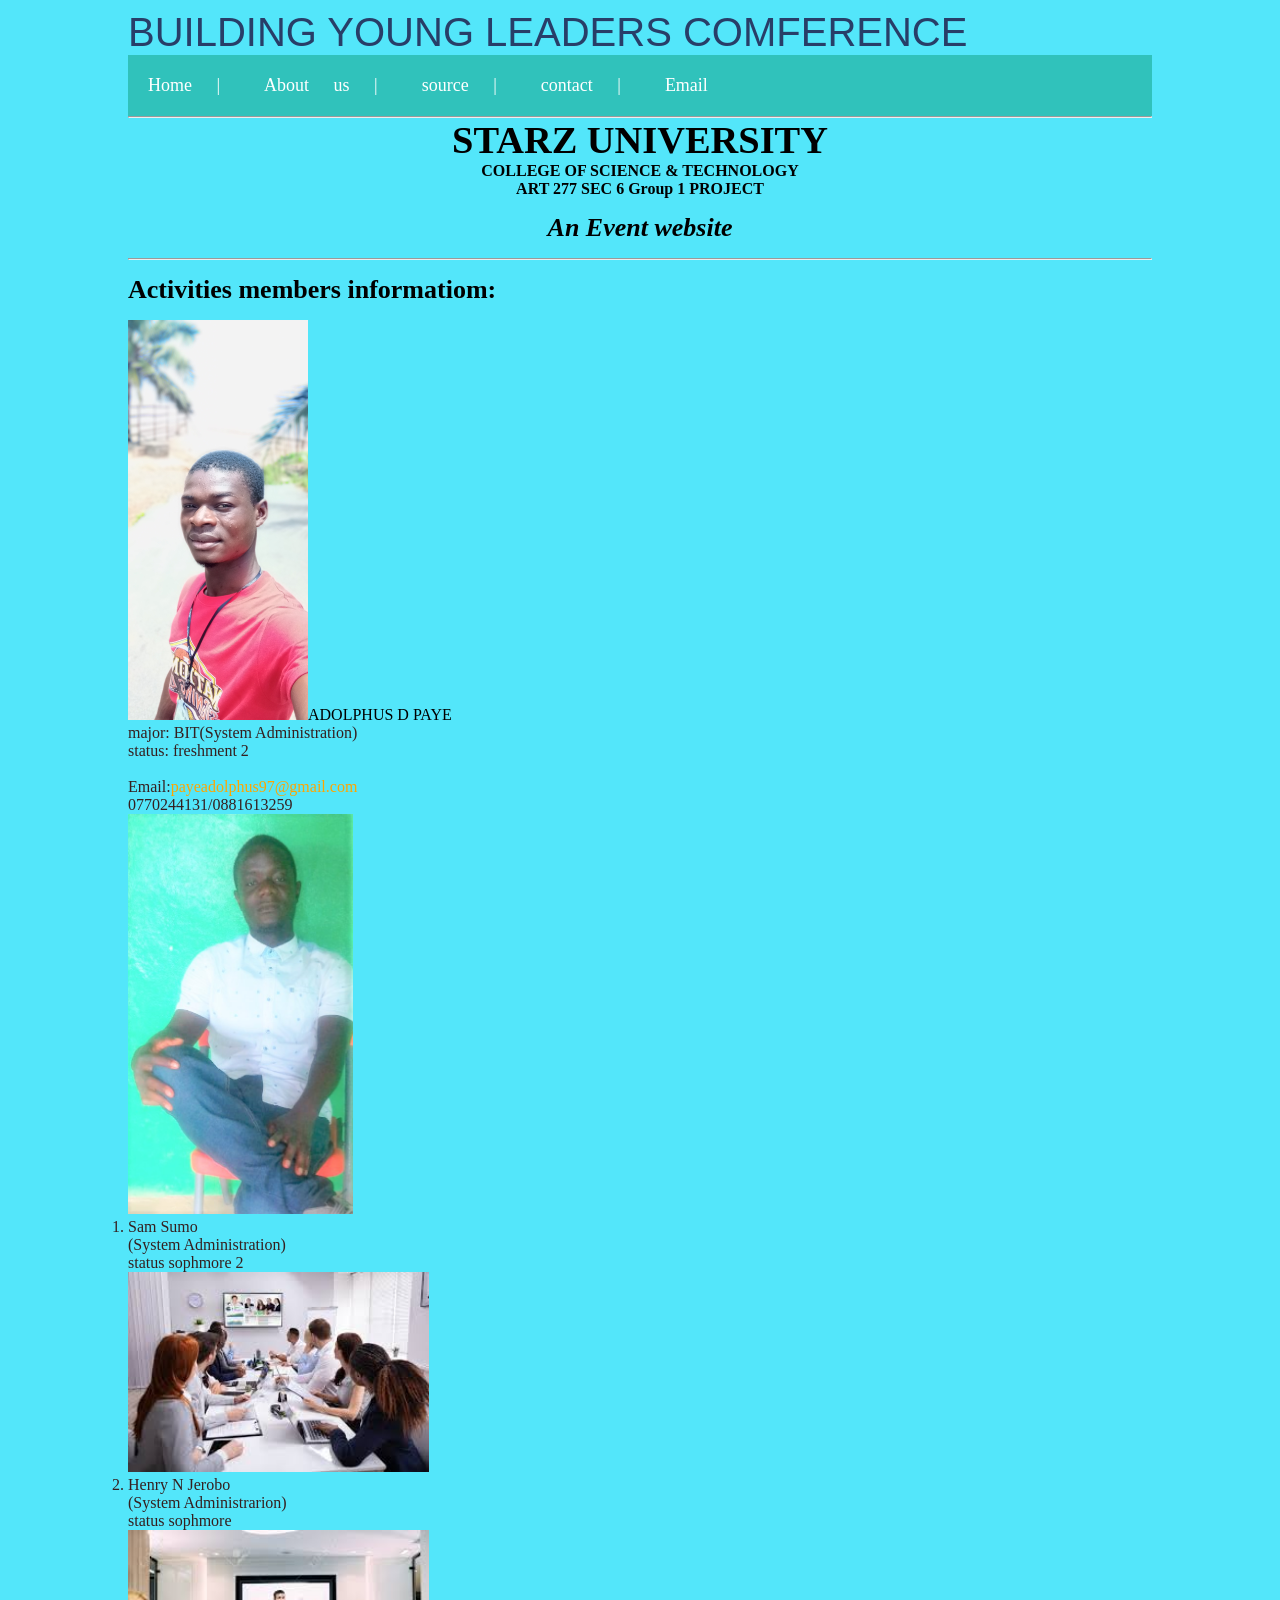
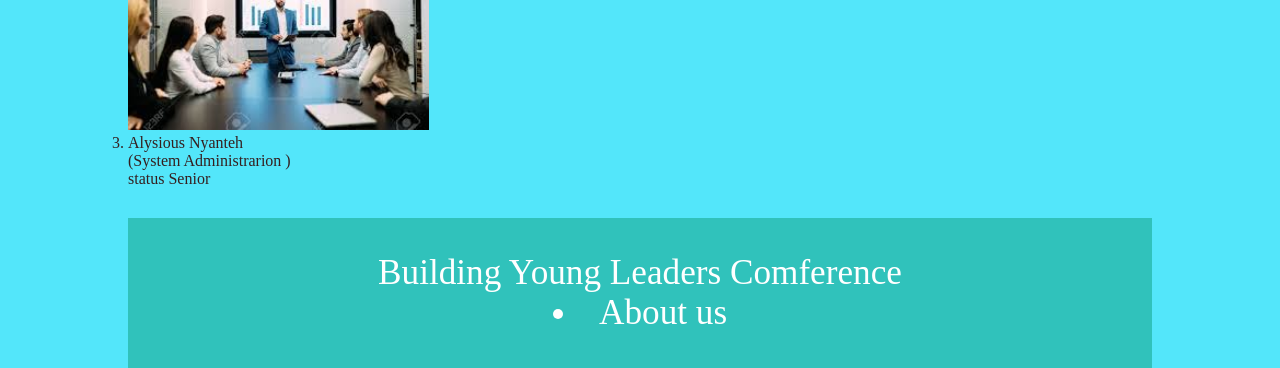
<file: index.html>
<!DOCTYPE html>
<html lang="en">
<head>
    <meta charset="UTF-8">
    <meta http-equiv="X-UA-Compatible" content="IE=edge">
    <meta name="viewport" content="width=device-width, initial-scale=1.0">
    <title>Group 1 preject</title>
</head>
<style>
    body {
        background-color: rgb(83, 230, 250);
    }
</style>

    <link rel="stylesheet" href="style.css" />
    <div class="main">
    <div class="header">
        <h1>Building Young Leaders Comference</h1>
        <ul class="nav">
       <li><a href="index.html">Home |</a></li>
       <li><a href="about.html">About us |</a></li>
       <li><a href="Source.html">source |</a></li>
       <li><a href="Contact.html">contact |</a></li>
       <li><a href="milto:payeadolphus97@gmail.com">Email</a></li>
        
        </ul>
        
    </div>
    <div class="content">
        
           
            <hr> 
            
               <center><big><h1> STARZ UNIVERSITY</h1></big>
                <strong><p>COLLEGE OF SCIENCE & TECHNOLOGY </p>
                 <p>ART 277 SEC 6 Group 1 PROJECT</p></strong>
                  <big><i><h2></font> An Event website</h2></i></big></center>

    <hr>
                
              <h2> Activities members informatiom:</h2> 
        <p2>
                 <ol>
                <img src="AD.jpg" weight="300" height="400">ADOLPHUS D PAYE</li><span style="color:rgb(53, 31, 31);"></li><p>major: BIT(System Administration)<br>status: freshment 2<br><ID#6844></ID> <br />
                    Email:<span style="color: orange;">payeadolphus97@gmail.com</span><br><mobile:_>0770244131/0881613259</mobile:></p>
                <img src="SAM.jpg" weight="200" height="400"><li>Sam Sumo</li><p><major:BIT>(System Administration)<br>status sophmore 2<br><ID id="5722"></ID></major:BIT></p> 
                <img src="images (64).jpeg" weight="200" height="200"><li>Henry N Jerobo</li><p><major:BIT>(System Administrarion)<br>status sophmore<br><ID id="9748"></ID></BIT></p>
                <img src="images (58).jpeg" weight="200" height="200"><li>Alysious Nyanteh</li><p><major:BIT>(System Administrarion )<br>status Senior  <br><ID id="6351"></ID></major:BIT></p>
                
        
                
        
            </ol>
        
        </p2>
        </div>
        
    <div class="footer">
                              Building Young Leaders Comference
                              <li><a href="about.html">About us</a></li>
    </div>
    </div>
</body>
</html
</file>
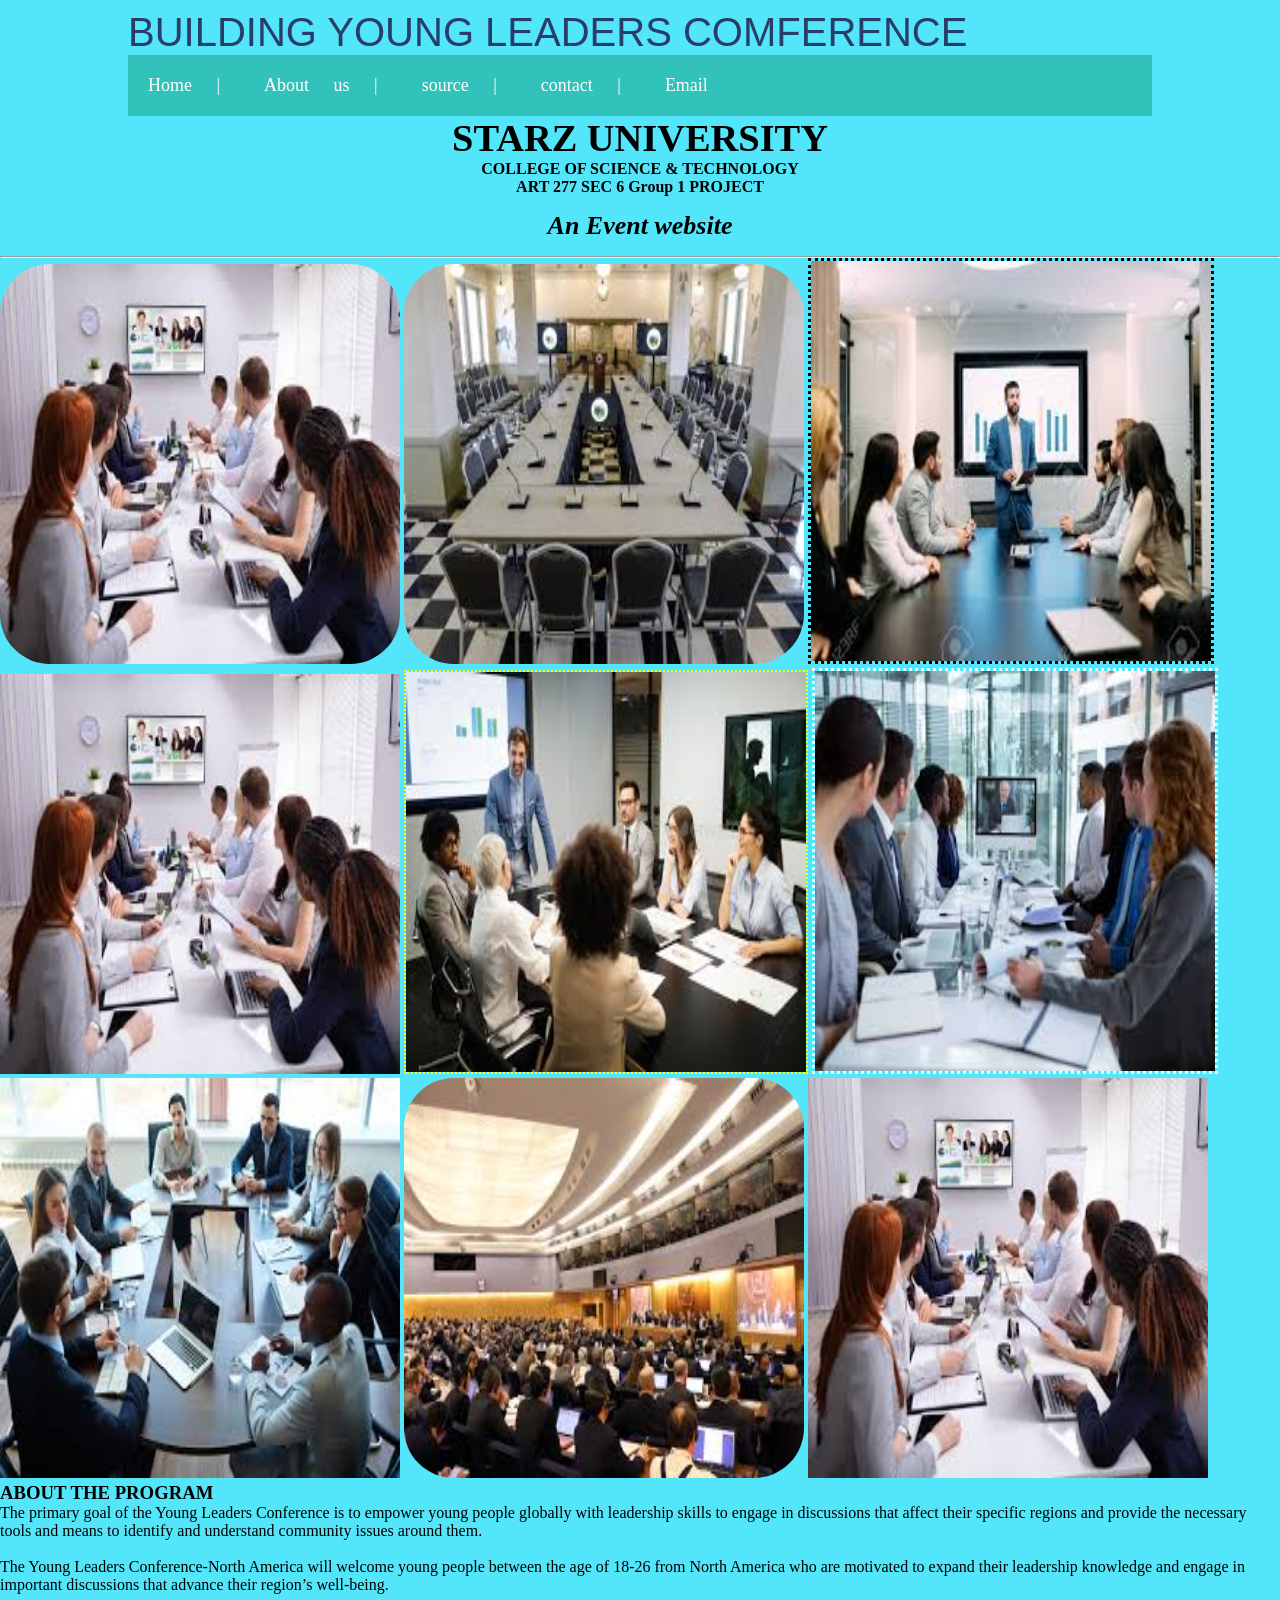
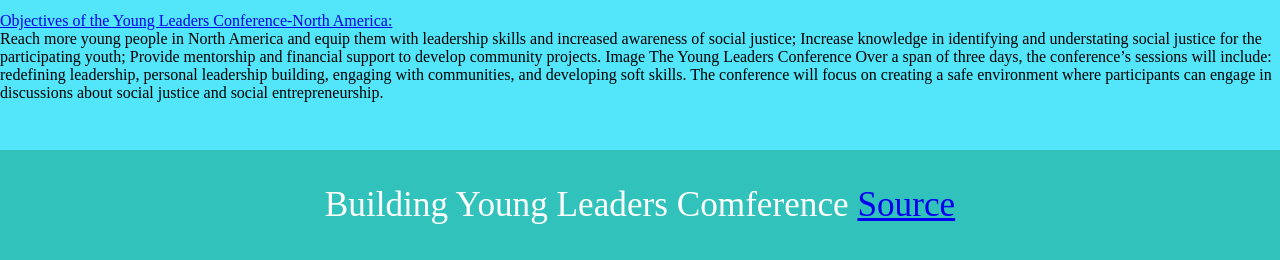
<file: about.html>
<!DOCTYPE html>
<html lang="en">
<head>
    <meta charset="UTF-8">
    <meta http-equiv="X-UA-Compatible" content="IE=edge">
    <meta name="viewport" content="width=device-width, initial-scale=1.0">
    <link rel="stylesheet" href="style.css" />
    <title>Group 1 Project</title>
</head>

<style>
    body {
        background-color: rgb(83, 230, 250);
    }
</style>
<div class="main">
    <div class="header">
        <h1>Building Young Leaders Comference</h1>
        <ul class="nav">
       <li><a href="index.html">Home |</a></li>
       <li><a href="about.html">About us |</a></li>
       <li><a href="Source.html">source |</a></li>
       <li><a href="Contact.html">contact |</a></li>
       <li><a href="milto:payeadolphus97@gmail.com">Email</a></li>
        
        </ul>
        
    
    </div>
</div>


    <div class="content">
        
              <center><big><h1> STARZ UNIVERSITY</h1></big>
                <strong><p>COLLEGE OF SCIENCE & TECHNOLOGY </p>
                 <p>ART 277 SEC 6 Group 1 PROJECT</p></strong>
                  <big><i><h2></font> An Event website</h2></i></big></center>
                  <hr>
    
                
    <img src="images (64).jpeg" alt="" width="400" height="400" 
style="
width: 400px;
height:400px;
border-radius:50px;
"
/>
<img src="images (57).jpeg" alt="images logo"
style="
width: 400px;
height: 400px;
border-radius: 50px;
"

/>

<img src="images (58).jpeg" alt="images logo"
style="
width: 400px;
height: 400px;
border: 3px dotted "
border-radius: 50px;
"

/>

<img src="images (64).jpeg" alt="images logo"
style="
width: 400px;
height: 400px;
border: 5px;"
border-radius: 50px;
"

/>

<img src="images (60).jpeg" alt="images logo"
style="
width: 400px;
height: 400px;
border: 2px dotted yellow;"
border-radius: 50px;
"

/>
<img src="images (61).jpeg" alt="images logo"
style="
width: 400px;
height: 400px;
border: 3px dotted ghostwhite;"
border-radius: 50px;
"
/>
<img src="images (62).jpeg" alt="images logo"
style="
width: 400px;
height: 400px;
border: 0px dotted burlywood"
border-radius: 50px;
"
/>
<img src="images (63).jpeg" alt="images logo"
style="
width: 400px;
height: 400px;
border-radius: 50px;
"
/>
<img src="images (64).jpeg" alt="images logo" width="400" height="400"  usemap="#shape"/>
<map name="images">
<area shape="rect" cords="herf" alt=""
order="291,70,500,233"
href="www.google.com" alt="coral"
border-radius="5px"
/>
</map >
    </div>
</div>
<h3>ABOUT THE PROGRAM</h3>
<p3>The primary goal of the Young Leaders Conference is to empower young people globally with leadership skills to engage in discussions that affect their specific regions and provide the necessary tools and means to identify and understand community issues around them.<br /><br />
The Young Leaders Conference-North America will welcome young people between the age of 18-26 from North America who are motivated to expand their leadership knowledge and engage in important discussions that advance their region’s well-being.<br /><br />
<a href="Source.html">Objectives of the Young Leaders Conference-North America:</a><br />
Reach more young people in North America and equip them with leadership skills and increased awareness of social justice;
Increase knowledge in identifying and understating social justice for the participating youth;
Provide mentorship and financial support to develop community projects.
Image
The Young Leaders Conference
Over a span of three days, the conference’s sessions will include: redefining leadership, personal leadership building, engaging with communities, and developing soft skills. The conference will focus on creating a safe environment where participants can engage in discussions about social justice and social entrepreneurship.<br /><br /></p3>
<div class="footer">
    Building Young Leaders Comference
    <a href="Source.html">Source</a>
</div>

</body>
</html>
</file>
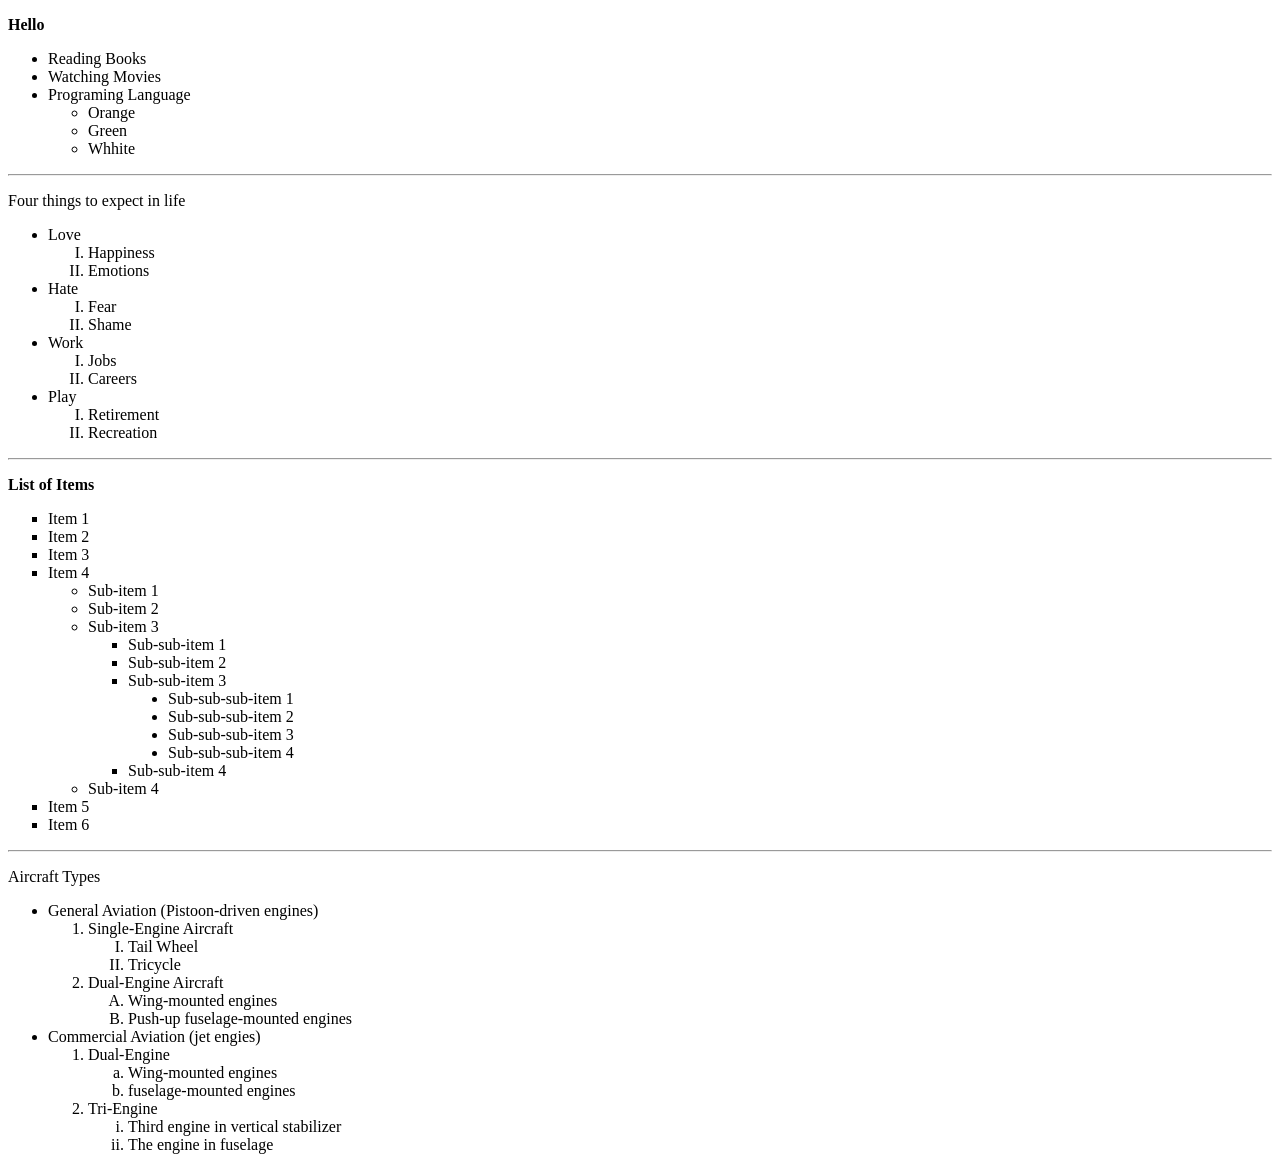
<file: Art-277.html>
<!DOCTYPE html>
<html lang="en">
<head>
    <meta charset="UTF-8">
    <meta http-equiv="X-UA-Compatible" content="IE=edge">
    <meta name="viewport" content="width=device-width, initial-scale=1.0">
    <title>Assignment 3</title>
</head>
<body>
    <div>
        <p>
             <strong>Hello</strong><br/>
          <ul>
              <li>Reading Books</li>
              <li>Watching Movies</li>
             <li>Programing Language</li>
            <ul>
                <li>Orange</li>
                <li>Green</li>
                <li>Whhite</ul>
            </ul>
        </ul>

            <hr style="font-size:strong; color:rgb(255, 255, 255); size: 2px;">
    </div>
    <div>
        <p>
            Four things to expect in life<br>
            <ul> 
                <li>Love</li>
                <ol type="I"> 
                    <li>Happiness</li>
                    <li>Emotions</li>
                </ol>
                <li> Hate</li>
                    <ol type="I"> 
                        <li>Fear</li>
                        <li>Shame</li>
                    </ol>
                <li>Work</li>
                    <ol type="I"> 
                        <li>Jobs</li>
                        <li>Careers</li>
                    </ol>
                <li>Play</li>
                    <ol type="I"> 
                        <li>Retirement</li>
                        <li>Recreation</li>
                    </ol>
            </ul>
                <hr>
        </p>
    </div>
    <!-- nested list-->
        <div>
            <p>
                <strong> List of Items</strong>
                <ul type="square">
                    <li> Item 1</li>
                    <li> Item 2</li>
                    <li> Item 3</li>
                    <li> Item 4</li>
                                <ul>
                                    <li> Sub-item 1</li>
                                    <li> Sub-item 2</li>
                                    <li> Sub-item 3</li>
                                
                                        <ul>
                                            <li> Sub-sub-item 1</li>
                                            <li> Sub-sub-item 2</li>
                                            <li> Sub-sub-item 3</li>
                                    
                                            <ul type="disc">
                                                <li> Sub-sub-sub-item 1</li>
                                                <li> Sub-sub-sub-item 2</li>
                                                <li> Sub-sub-sub-item 3</li>
                                                <li> Sub-sub-sub-item 4</li>
                                            </ul>
                                    <li>Sub-sub-item 4</li>
                                        </ul>
                                    <li>Sub-item 4</li>
                                </ul>
                    <li>Item 5</li>
                    <li>Item 6</li>
                </ul>
            </p><hr>
        </div>
        <div>
            <p>
                Aircraft Types<br>
                <ul>
                    <li>General Aviation (Pistoon-driven engines)</li>
                        <ol type="1">
                            <li>Single-Engine Aircraft</li>
                                <ol type="I">
                                    <li>Tail Wheel</li>
                                    <li>Tricycle</li>
                                </ol>
                            <li> Dual-Engine Aircraft</li>
                                <ol type="A">
                                    <li>Wing-mounted engines</li>
                                    <li>Push-up fuselage-mounted engines</li>
                                </ol>
                        </ol>
                    <li>Commercial Aviation (jet engies)</li>
                        <ol>
                            <li>Dual-Engine </li>
                                <ol type="a">
                                    <li>Wing-mounted engines</li>
                                    <li>fuselage-mounted engines</li>
                                </ol>
                            <li> Tri-Engine</li>
                                <ol type="i">
                                    <li>Third engine in vertical stabilizer</li>
                                    <li>The engine in fuselage</li>
                                </ol>
                </ul>
            </p>
        </div>
     </p>
    </body>
</html>
</file>
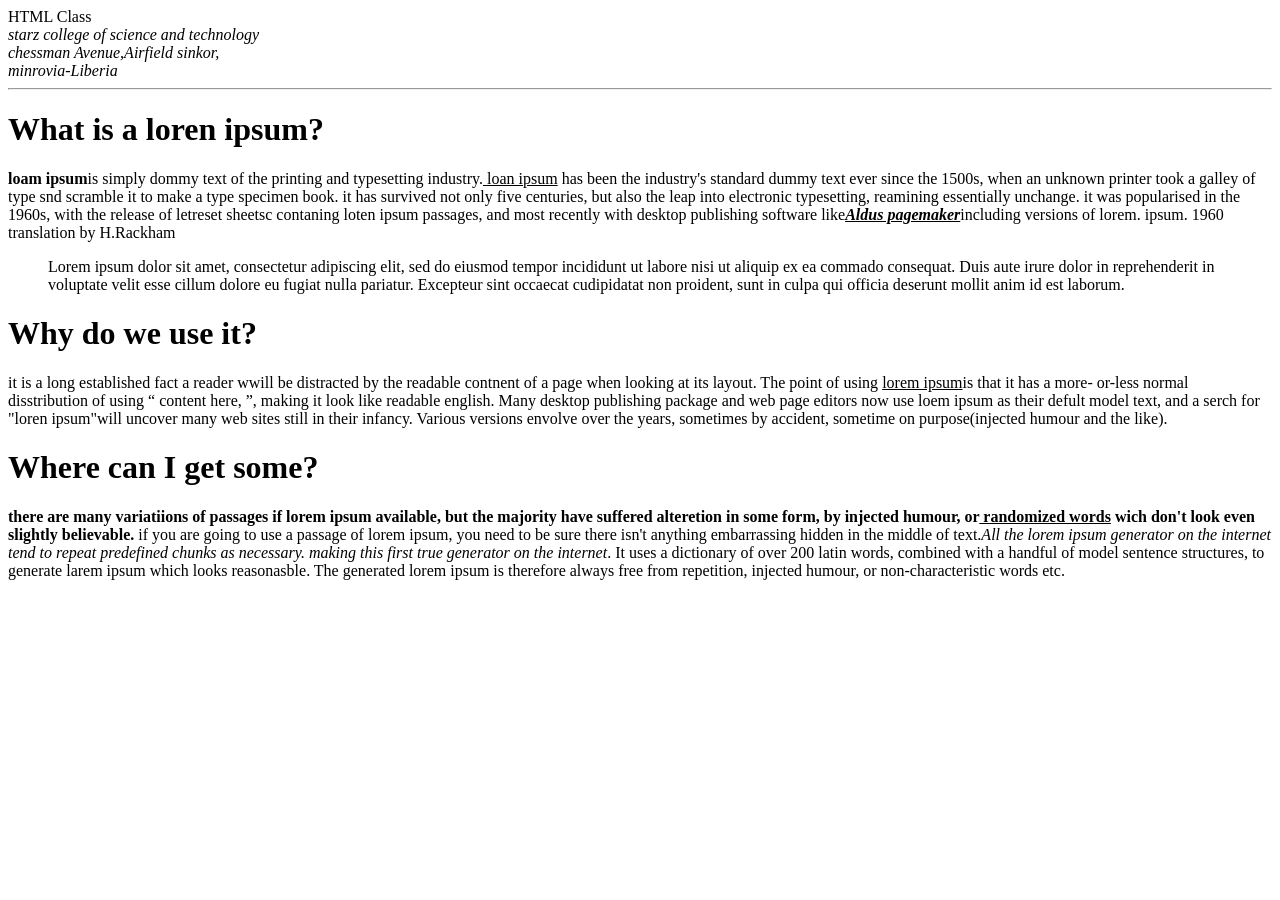
<file: art277.html>
﻿<!DOCTYPE html>
  <html>
    <head>
      <title>Art277 my practice work</title>
      <meta charset="htf-8">
      <link href=star1.css" rel=stylesheet"type="text/css"/>
</head>
 <body>
  <div id=hesder">
HTML Class<br/>
<address>
starz college of science and technology<br/>
chessman Avenue,Airfield sinkor,</br> minrovia-Liberia<br/><hr/></address>
</div>
<!--end of the header div-->
    <h1>What is a loren ipsum?</h1>
    <strong>loam ipsum</strong></u>is simply dommy text of the printing and typesetting industry.<u>
loan ipsum</u> has been the industry's standard dummy text ever since the 1500s, when an unknown 
printer took a galley of type snd scramble it to make a type specimen book. it has survived 
not only five centuries, but also the leap into electronic typesetting, reamining essentially 
unchange. it was popularised in the 1960s, with the release of letreset sheetsc contaning loten 
ipsum passages, and most recently with desktop publishing software like<em><strong><u>Aldus 
pagemaker</u></strong></em>including versions of lorem. ipsum.<font font-text="arial narrow"color="black">
1960 translation by H.Rackham</font></div>

<!--translation vision of the above mentioned text. now i am going to use the blockquote to ident--> 
     

   <blockquote> Lorem ipsum dolor sit amet, consectetur adipiscing elit, sed do
   eiusmod tempor incididunt ut labore nisi ut aliquip ex  ea commado consequat.
   Duis aute irure dolor in reprehenderit in voluptate velit esse cillum dolore
   eu fugiat nulla pariatur. Excepteur sint occaecat cudipidatat non proident, 
   sunt in culpa qui officia deserunt mollit anim id est laborum.</blockquote>
    

      </p>
      
         <h1>Why do we use it?</h1>
            <p> it is a long established fact a reader wwill be distracted by the 
             readable contnent of a page when looking at its layout. The point of 
             using <u>lorem ipsum</u>is that it has a more- or-less normal disstribution
             of using <q> content here, </q>, making it look like readable english.
             Many desktop publishing package and web page editors now use loem ipsum
             as their defult model text, and a serch for "loren ipsum"will uncover many 
             web sites still in their infancy. Various versions envolve over the years,
             sometimes by accident, sometime on purpose(injected humour and the like).
            
             <h1> Where can I get some?</h1>
                <strong> there are many variatiions of passages if lorem ipsum available, but the majority have suffered 
                 alteretion in some form, by injected humour, or<u> randomized words</u> wich don't look even slightly
                believable.</strong> if you are going to use a passage of lorem ipsum, you need to be sure there isn't
                anything embarrassing hidden in the middle of text.<em>All the lorem ipsum generator on the internet 
                tend to repeat predefined chunks as necessary. making this first true generator on the internet</em>.
               It uses a dictionary of over 200 latin words, combined with a handful of model sentence structures,
               to generate larem ipsum which looks reasonasble. The generated lorem ipsum is therefore always free 
               from repetition, injected humour, or non-characteristic words etc.
               </p>
                
                  
     </body>
  </html>
</file>
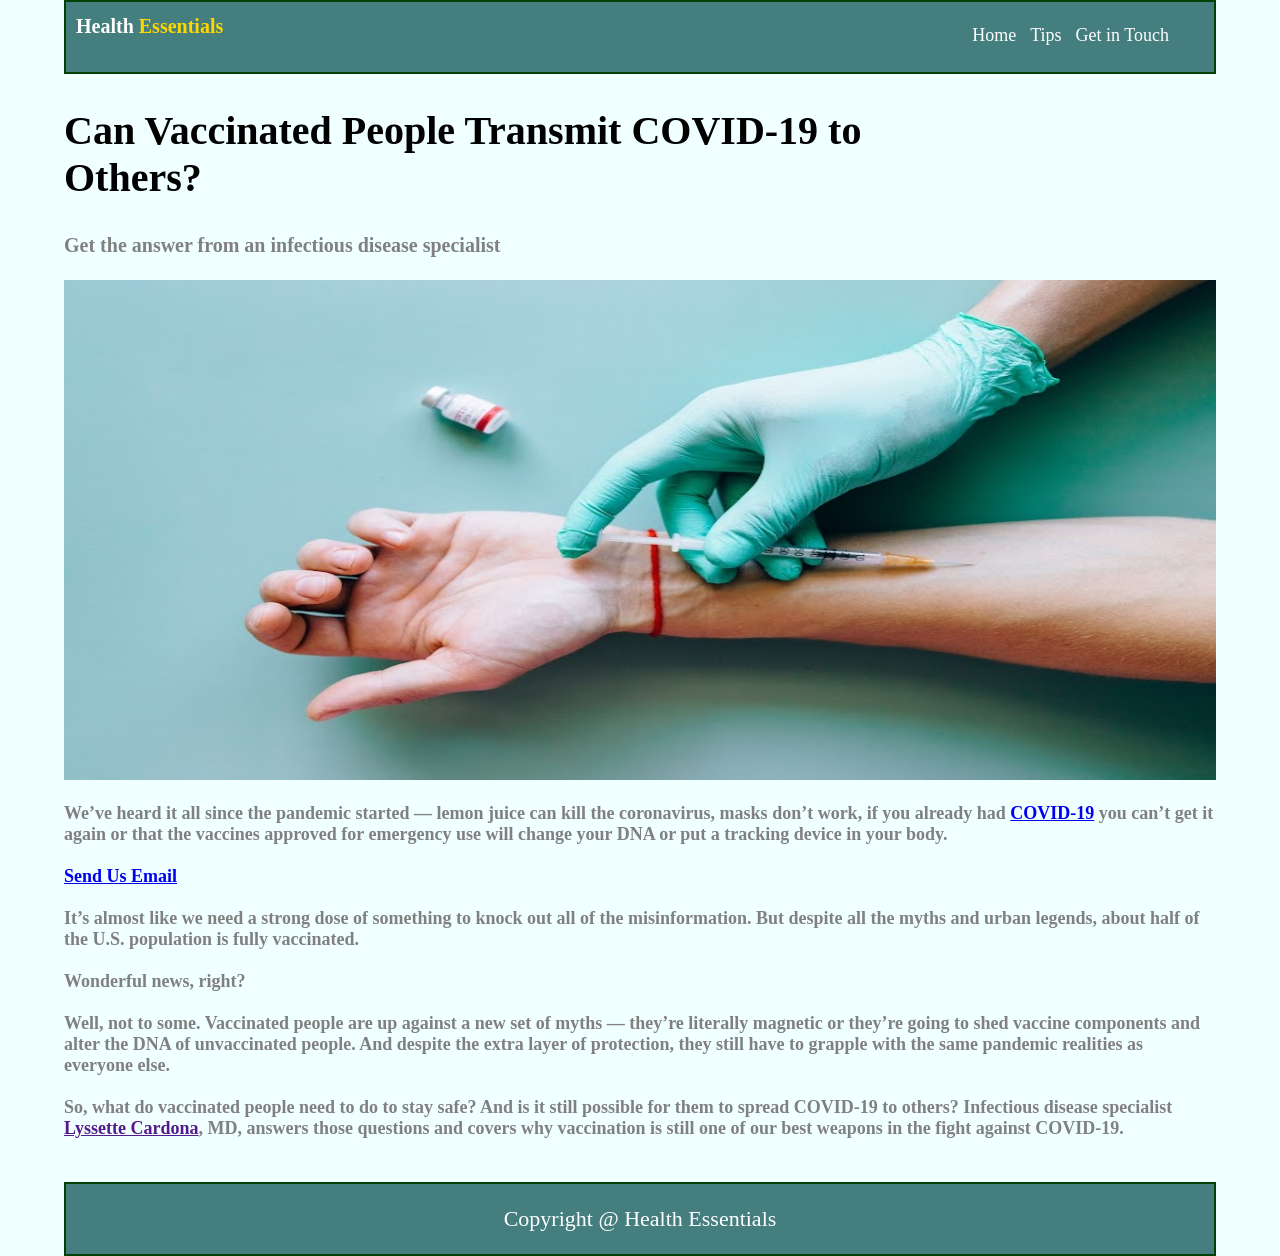
<file: ASSIGNMENT6.html>
<!DOCTYPE html>
<html lang="en">
<head>
    <meta charset="UTF-8">
    <meta http-equiv="X-UA-Compatible" content="IE=edge">
    <meta name="viewport" content="width=device-width, initial-scale=1.0">
    <meta name="Description" content="Art 277 | Home Project #6">
    <link rel="stylesheet" href="project.css">
    <title>ASSIGNMENT6.HTML</title>
</head>
<body>
    <header>
        <div class="container">
             <div class="branding">
                <h1>Health <span class="hight-light">Essentials</span></h1>
                <ul>
                    <li><a href="ASSIGNMENT6.html">Home</a></li>
                    <li><a href="tips.html">Tips</a></li>
                    <li><a href="getintouch.html">Get in Touch
                    </a></li>
                </ul>
            </div>
     </div>
    </header>
    <section>
        <div class="container">
            <div class="content">
                <h2>Can Vaccinated People Transmit COVID-19 to <br />
                
                    Others?
                </h2>
                <h3>
                    Get the answer from an infectious disease specialist
                </3><br><br>
                <img src="home project 6 image.jpg" alt="Image">
                <p>
                    We’ve heard it all since the pandemic started — lemon juice can kill the coronavirus, masks don’t work, if you 
                    already had <a href="#">COVID-19</a> you can’t get it again or that the vaccines approved for emergency use will change your 
                    DNA or put a tracking device in your body.
                    <br> <br>
                    <a href="#">Send Us Email</a> <br> <br>
                    It’s almost like we need a strong dose of something to knock out all of the misinformation. But despite all the 
                    myths and urban legends, about half of the U.S. population is fully vaccinated.
                    <br><br>
                    Wonderful news, right? <br><br>
                    Well, not to some. Vaccinated people are up against a new set of myths — they’re literally magnetic or they’re 
                    going to shed vaccine components and alter the DNA of unvaccinated people. And despite the extra layer of 
                    protection, they still have to grapple with the same pandemic realities as everyone else. <br><br>
                    So, what do vaccinated people need to do to stay safe? And is it still possible for them to spread COVID-19 to 
                    others? Infectious disease specialist <a href="">Lyssette Cardona</a>, MD, answers those questions and covers why 
                    vaccination is still one of our best weapons in the fight against COVID-19.
                </p>
            </div>
        </div>
    </section>
    <footer>
        <div class="container">
            <div class="footer-section">
                <p>Copyright @ Health Essentials</p>
            </div>
        </div>
    </footer>
</body>
</html>
</file>
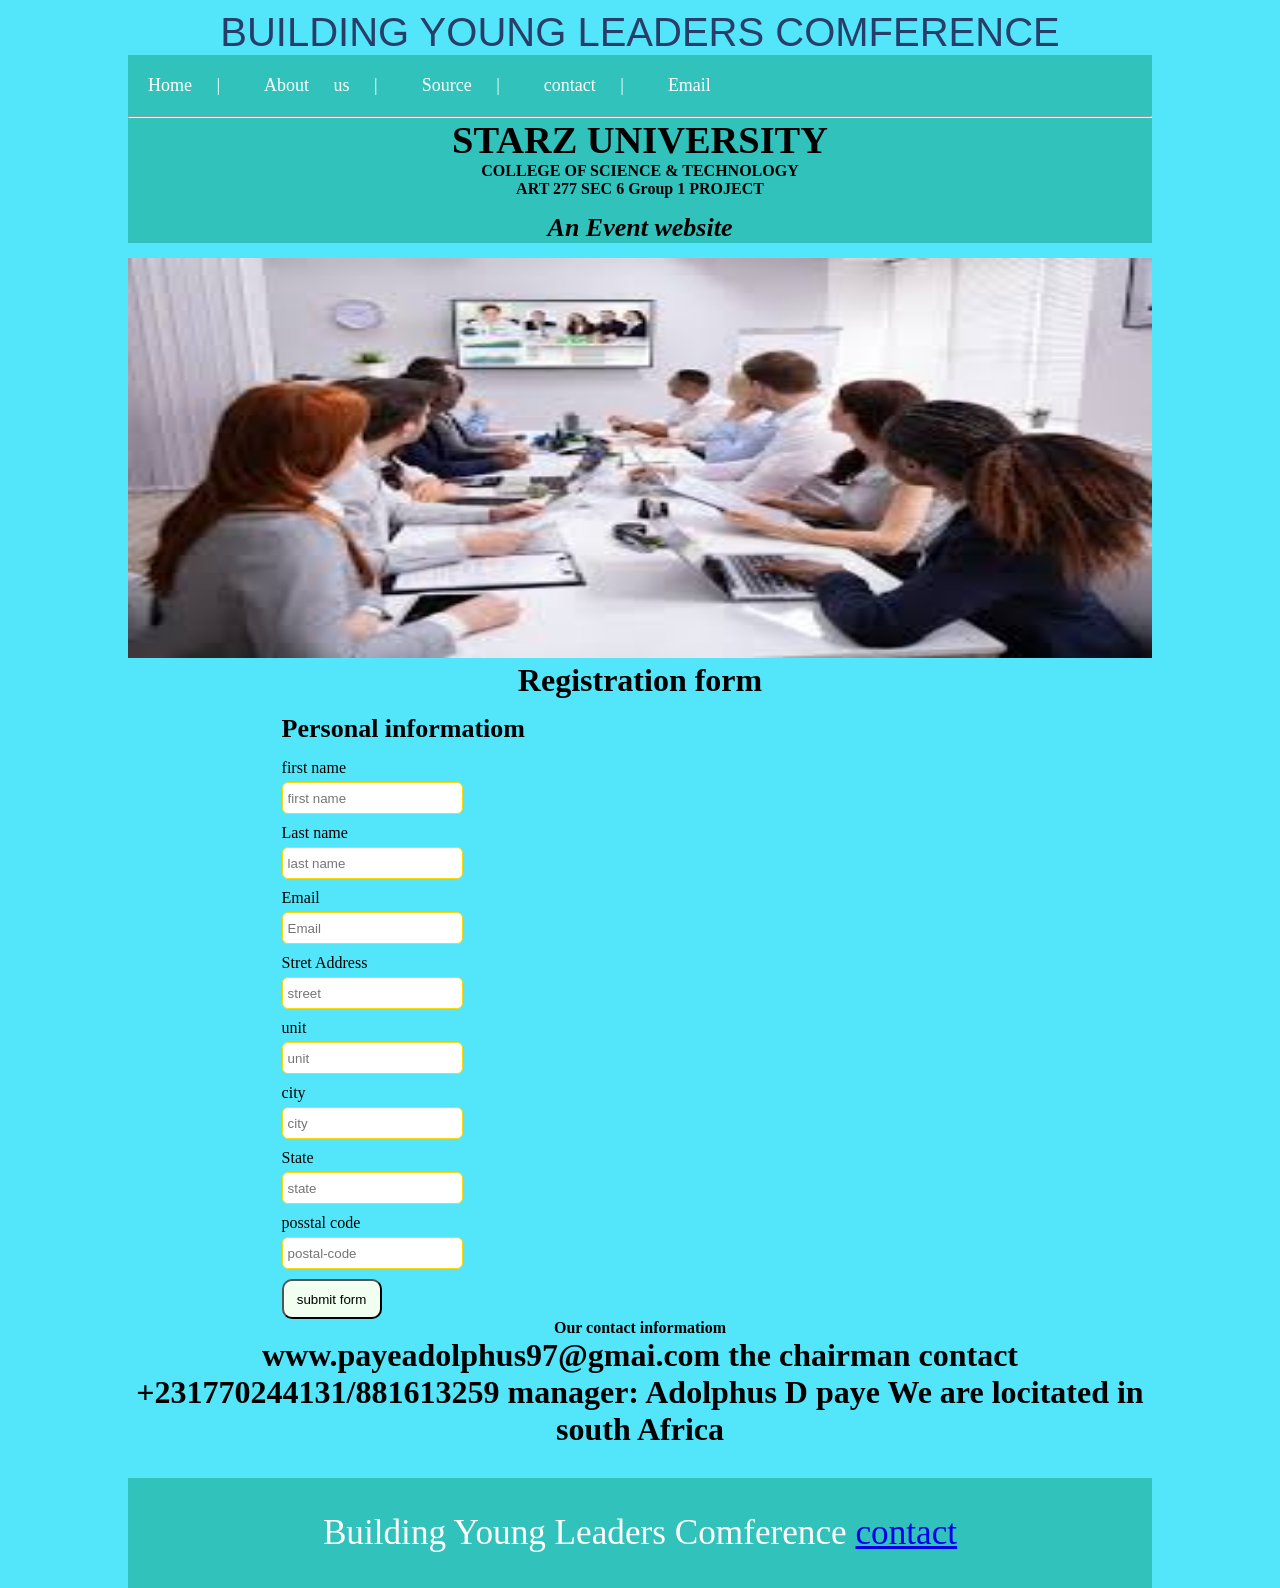
<file: Contact.html>
<!DOCTYPE html>
<html lang="en">
<head>
    <meta charset="UTF-8">
    <meta http-equiv="X-UA-Compatible" content="IE=edge">
    <meta name="viewport" content="width=device-width, initial-scale=1.0">
    <link rel="stylesheet" href="style.css" />
    <title>Contact information</title>
</head>
<style>

body {

    background-color: rgb(83, 230, 250);
}

</style>
 <div class="main">
    <div class="header">
        <h1>Building Young Leaders Comference</h1>
        <ul class="nav">
       <li><a href="index.html">Home |</a></li>
       <li><a href="about.html">About us |</a></li>
       <li><a href="Source.html">Source |</a></li>
       <li><a href="Contact.html">contact |</a></li>
       <li><a href="milto:payeadolphus97@gmail.com">Email</a></li>

       <hr> 
            
               <center><big><h1> STARZ UNIVERSITY</h1></big>
                <strong><p>COLLEGE OF SCIENCE & TECHNOLOGY </p>
                 <p>ART 277 SEC 6 Group 1 PROJECT</p></strong>
                  <big><i><h2></font>An Event website</h2></i></big></center>
        
        </ul>
        <img class="banner" src="images (64).jpeg" alt="airport">
    </div>
    <div class="content">
</style>
   
    <div id="event-regisstration">
    <style>
        h1 {
            text-align: center;
            margin: 20 auto;
        }
    </style>
    <h1>Registration form </h1>
    <style>
        form {
            width: 70%;
            margin: auto;
        }
    </style>
    
    <form id="comference-registration-fprm " method="POST" action="";>
        <!---- Form contents will go here --->
        <style>
        fieldset{
            padding: 20px;
            border: 1px solid #ccc;
            border-radius: 10px;
            margin: 20px auto;
            box-shadow: 0 0 5px;
            background-color: coral;
        }
        </style>
        
        <h2>Personal informatiom </h2>
            <label for="first-name">first  name</label>
            <style>
                input[type="text"],input[type="email"],select{
                    width: calc(100% 20%);
                    height: 20px;
                    padding: 5px;
                    border-radius: 6px;
                    border: 1px solid gold;
                    margin-bottom: 10px;
                    
                }
            </style>
            <input type="text" id="first-name" name="first-name" placeholder="first name"  />
            <label for="last-name">Last name</label>
            <input type="text" id="Last-name" name="Last-name" placeholder="last name"/>
            <label for="email">Email</label>
            <input type="email" id="email" name="email" placeholder="Email" />
            <label for="street">Stret Address</label>
            <input type="text" id="street" name="street" placeholder="street"/>
            <label for="unit">unit</label>
            <input type="text" id="unit" name="unit" placeholder="unit"/>
            <label for="city">city</label>
            <input type="text" id="city" name="city" placeholder="city"/>
            <label for="state">State</label>
            <input type="text" id="State" name="state" placeholder="state"/>
             
             
               
            <style>
                label{
                    display: block;

                    margin-bottom: 5px;
                }
            </style> 
           <label for="postal-code">posstal code</label>
            <input type="text" id="postal-code" name="postal-code" placeholder="postal-code"/>
             <br />
             <style>
               button {
                   width: 100px;
                   text-align: center;
                   margin: auto !important;
                   height: 40px;
                   border-radius: 10px;
                   background-color: honeydew;
                   
               }
             </style>
            <button type="botton">submit form</button>
            

        
    </fieldset>

   </div>
  
    <p><strong><center>Our contact informatiom</center></strong></p> 

  <h1><b>www.payeadolphus97@gmai.com
      the chairman contact +231770244131/881613259
      manager: Adolphus D paye
      We are locitated in south Africa
  </b></h1>
  <div class="footer">
    Building Young Leaders Comference
    <a href="Contact.html">contact</a>
</div>
</body>
</html>
</file>
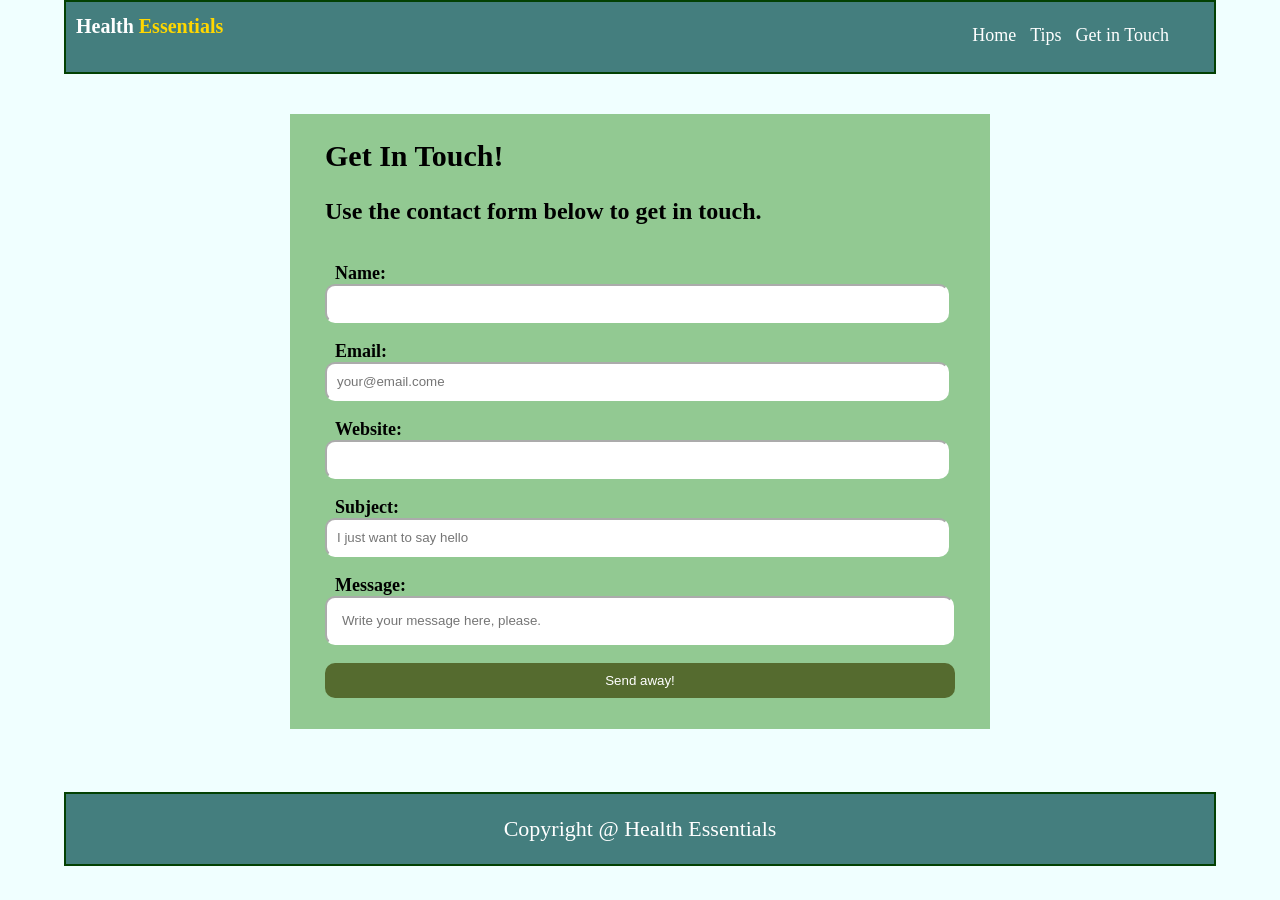
<file: getintouch.html>
<!DOCTYPE html>
<html lang="en">
<head>
    <meta charset="UTF-8">
    <meta http-equiv="X-UA-Compatible" content="IE=edge">
    <meta name="viewport" content="width=device-width, initial-scale=1.0">
    <meta name="Description" content="Art 277 | Home Project #6">
    <link rel="stylesheet" href="project.css">
    <title>ASSIGNMENT6.HTML</title>
</head>
<body>
    <!--Navbar-->
    <header>
        <div class="container">
             <div class="branding">
                <h1>Health <span class="hight-light">Essentials</span></h1>
                <ul>
                    <li><a href="ASSIGNMENT6.html">Home</a></li>
                    <li><a href="tips.html">Tips</a></li>
                    <li><a href="getintouch.html">Get in Touch
                    </a></li>
                </ul>
            </div>
     </div>
    </header>
     <!--Navbar End-->

     <!--Form-->
     <section class="main">
         <div class="container">
             <div class="form-control">
                <h1>Get In Touch!</h1>
                <h2>Use the contact form below to get in touch.</h2><br>
                 <form action="" method="post">
                    <label for="">Name:<br></label><input type="text" name="Name" id="Name"><br><br>
                    <label for="">Email:<br></label><input type="email" name="Email" id="Email" placeholder="your@email.come"><br><br>
                    <label for="">Website:<br></label><input type="text" name="Website" id="Website"><br><br>
                    <label for="">Subject:<br></label><input type="text" name="Subject" id="Subject" placeholder="I just want to say hello"><br><br>
                    <label for="">Message:<br></label><input type="message" name="message" id="message" placeholder="Write your message here, please.">
                    <br><br>
                    <input type="submit" name="submit" value="Send away!" class="btn">
                 </form>
             </div>
         </div>
     </section>
     
     <!--Form End-->
     <footer>
        <div class="container">
            <div class="footer-section">
                <p>Copyright @ Health Essentials</p>
            </div>
        </div>
    </footer>
</body>
</html>
</file>
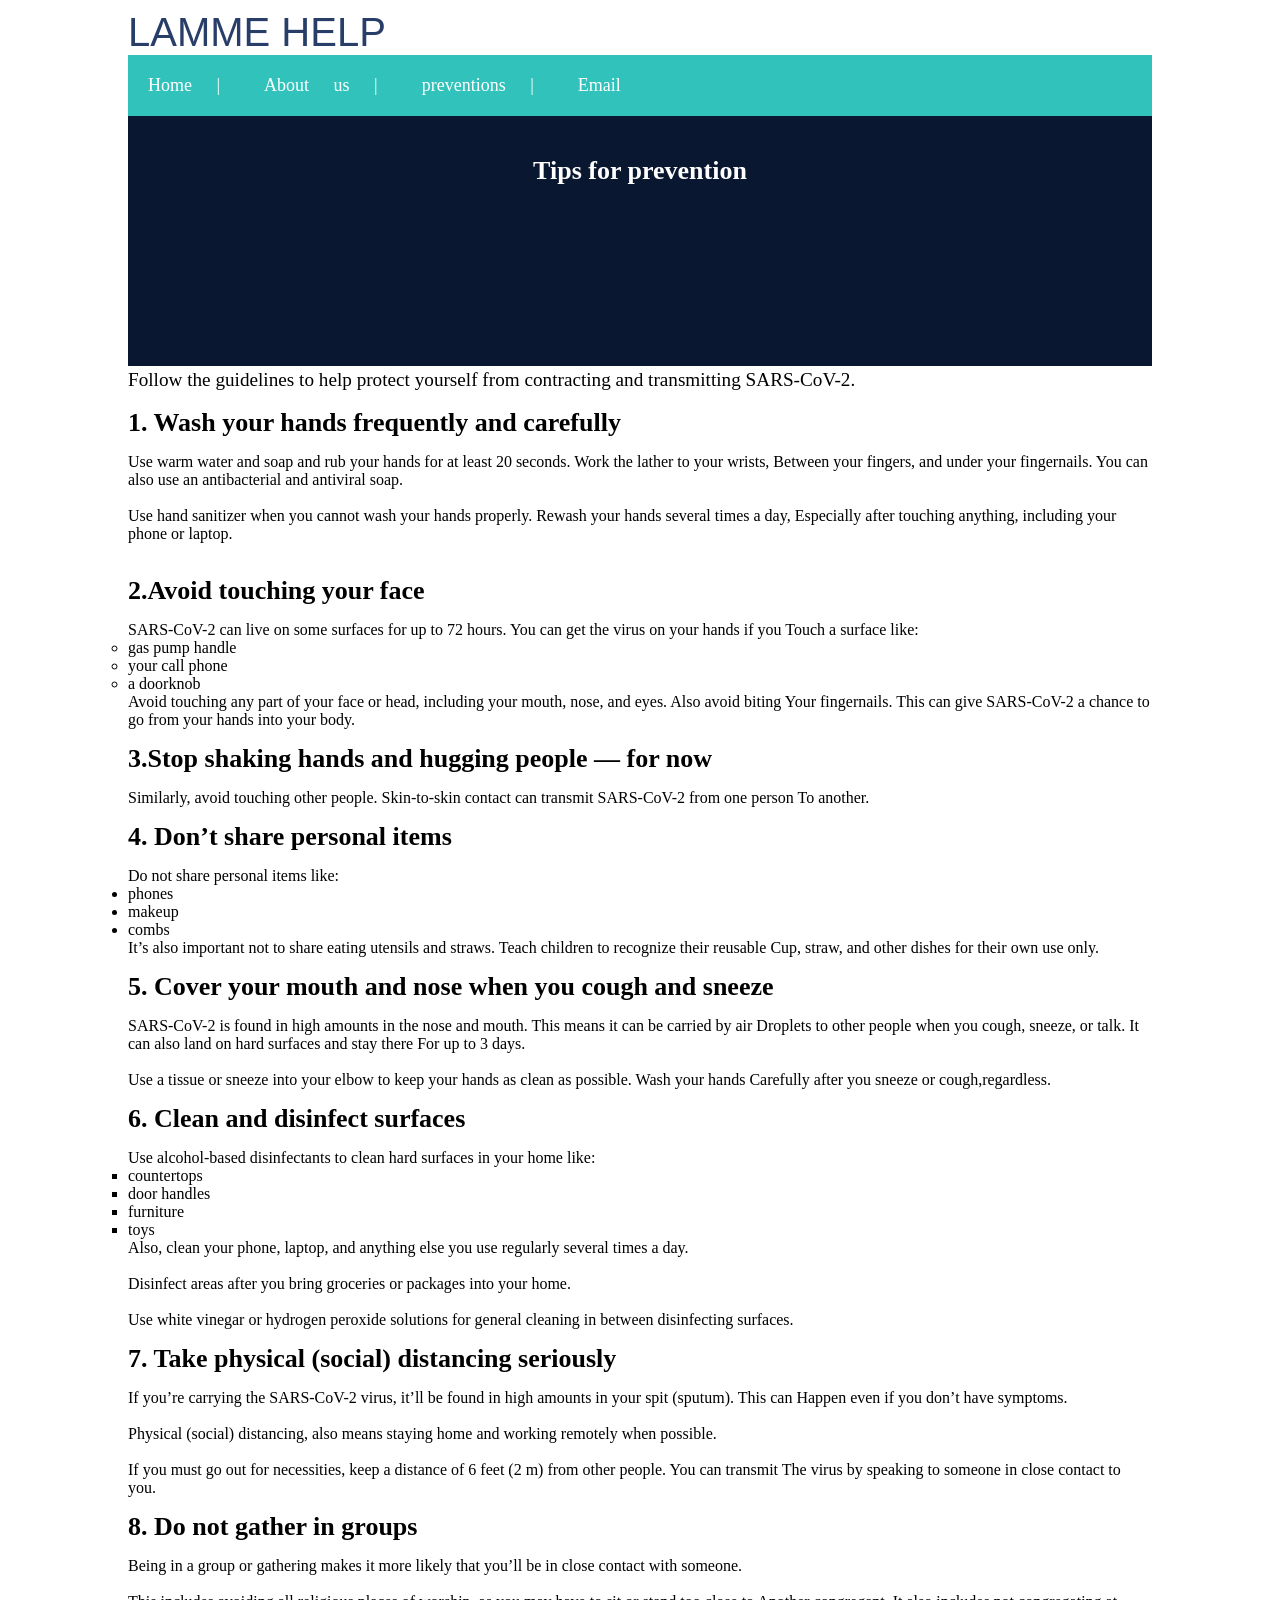
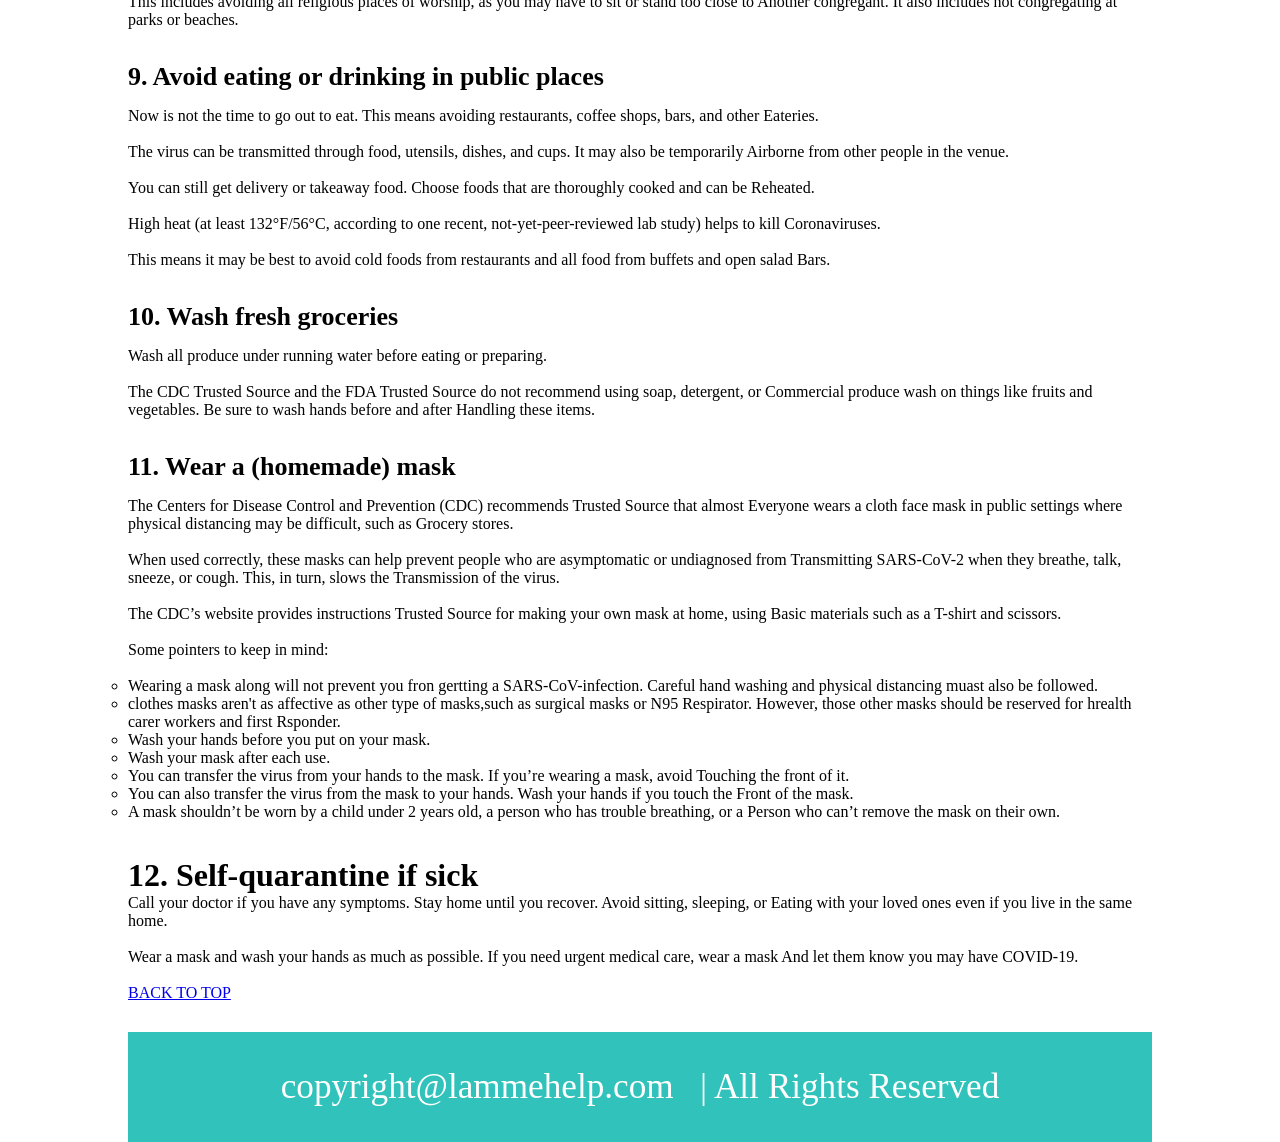
<file: preventions.html>
<!DOCTYPE html>
<html lang="en">
<head>
    <meta charset="UTF-8">
    <meta http-equiv="X-UA-Compatible" content="IE=edge">
    <meta name="viewport" content="width=device-width, initial-scale=1.0">
    <title>ASSIGNMENT5.HTML</title>
</head>
<body>
    <link rel="stylesheet" href="style.css" />
    <div class="main">
    <div class="header">
        <h1>Lamme Help</h1>
        <ul class="nav">
       <li><a href="index.html">Home |</a></li>
       <li><a href="about.html">About us |</a></li>
       <li><a href="preventions.html">preventions |</a></li>
       <li><a href="milto: payeadolphus97@gmail.com">Email</a></li>
        
        </ul>
       <div class="pageTitle"><h2>Tips for prevention</h2></div>
    
    <div class="content">
       

        <p>
            Follow the guidelines to help protect yourself from contracting and transmitting SARS-CoV-2.
             
            <h2>1. Wash your hands frequently and carefully</h2>	
            
            Use warm water and soap and rub your hands for at least 20 seconds. Work the lather to your wrists, 
            
            Between your fingers, and under your fingernails. You can also use an antibacterial and antiviral soap.<br /><br .>
            
            Use hand sanitizer when you cannot wash your hands properly. Rewash your hands several times a day, 
            
            Especially after touching anything, including your phone or laptop.<br /><br />
            
           <h2>2.Avoid touching your face</h2> 
            
            SARS-CoV-2 can live on some surfaces for up to 72 hours. You can get the virus on your hands if you 
            
            Touch a surface like:
            <ol style="list-style-type: circle">
                <li>gas pump handle</li>
                <li>your call phone</li>
                <li>a doorknob</li>
            </ol>
            Avoid touching any part of your face or head, including your mouth, nose, and eyes. Also avoid biting 
            
            Your fingernails. This can give SARS-CoV-2 a chance to go from your hands into your body.
            
           <h2>3.Stop shaking hands and hugging people — for now</h2> 
            
            Similarly, avoid touching other people. Skin-to-skin contact can transmit SARS-CoV-2 from one person 
            
            To another.
            
                <h2>4. Don’t share personal items</h2>
        Do not share personal items like:
                 <ol style="list-style-type: disc;">
                <Li>phones</Li>
                <Li>makeup</Li>
                <Li>combs</Li>
                 </ol>
            
            
            It’s also important not to share eating utensils and straws. Teach children to recognize their reusable 
            
            Cup, straw, and other dishes for their own use only.
            
           <h2>5. Cover your mouth and nose when you cough and sneeze</h2> 
            
            SARS-CoV-2 is found in high amounts in the nose and mouth. This means it can be carried by air 
            
            Droplets to other people when you cough, sneeze, or talk. It can also land on hard surfaces and stay there 
            
            For up to 3 days.<br /><br />
            
            Use a tissue or sneeze into your elbow to keep your hands as clean as possible. Wash your hands 
            
            Carefully after you sneeze or cough,regardless.

           <h2> 6. Clean and disinfect surfaces</h2>

Use alcohol-based disinfectants to clean hard surfaces in your home like:
              <ol style="list-style-type: square;">
              <li>countertops</li>
              <li>door handles</li>
              <li>furniture</li>
              <li>toys</li>
        
            </ol>
 
Also, clean your phone, laptop, and anything else you use regularly several times a day.<br /><br />

Disinfect areas after you bring groceries or packages into your home.<br /><br />

Use white vinegar or hydrogen peroxide solutions for general cleaning in between disinfecting surfaces.

<h2>7. Take physical (social) distancing seriously</h2>

If you’re carrying the SARS-CoV-2 virus, it’ll be found in high amounts in your spit (sputum). This can 

Happen even if you don’t have symptoms.<br /><br />

Physical (social) distancing, also means staying home and working remotely when possible.<br /><br />

If you must go out for necessities, keep a distance of 6 feet (2 m) from other people. You can transmit 

The virus by speaking to someone in close contact to you.

<h2>8. Do not gather in groups</h2>

Being in a group or gathering makes it more likely that you’ll be in close contact with someone.<br /><br />

This includes avoiding all religious places of worship, as you may have to sit or stand too close to 

Another congregant. It also includes not congregating at parks or beaches.<br /><br />

<h2>9. Avoid eating or drinking in public places</h2>

Now is not the time to go out to eat. This means avoiding restaurants, coffee shops, bars, and other 

Eateries.<br /><br />

The virus can be transmitted through food, utensils, dishes, and cups. It may also be temporarily 

Airborne from other people in the venue.<br /><br />

You can still get delivery or takeaway food. Choose foods that are thoroughly cooked and can be 

Reheated.<br /><br />

High heat (at least 132°F/56°C, according to one recent, not-yet-peer-reviewed lab study) helps to kill 

Coronaviruses.<br /><br />

This means it may be best to avoid cold foods from restaurants and all food from buffets and open salad 

Bars.<br /><br />

<h2>10. Wash fresh groceries</h2>

Wash all produce under running water before eating or preparing.<br /><br />

The CDC Trusted Source and the FDA Trusted Source do not recommend using soap, detergent, or 

Commercial produce wash on things like fruits and vegetables. Be sure to wash hands before and after 

Handling these items.<br /><br />

<h2>11. Wear a (homemade) mask</h2>



The Centers for Disease Control and Prevention (CDC) recommends Trusted Source that almost 

Everyone wears a cloth face mask in public settings where physical distancing may be difficult, such as 

Grocery stores.<br /><br />

When used correctly, these masks can help prevent people who are asymptomatic or undiagnosed from 

Transmitting SARS-CoV-2 when they breathe, talk, sneeze, or cough. This, in turn, slows the 

Transmission of the virus.<br /><br />

The CDC’s website provides instructions Trusted Source for making your own mask at home, using 

Basic materials such as a T-shirt and scissors.<br /><br />

Some pointers to keep in mind:<br /><br />
             <ol style="list-style-type: circle;">
              <li>Wearing a mask along will not prevent you fron gertting a SARS-CoV-infection.
        Careful  hand washing and physical distancing muast also be followed. 
             </li>
            <li>clothes masks aren't as affective as other type of  masks,such as surgical masks or N95 Respirator.
        However, those other masks should be reserved for hrealth carer workers and first Rsponder. 
            </li>
            <li>Wash your hands before you put on your mask.</li>
           <li>Wash your mask after each use.</li>
           <li> You can transfer the virus from your hands to the mask. If you’re wearing a mask, avoid 

        Touching the front of it.</li>
    <li> You can also transfer the virus from the mask to your hands. Wash your hands if you touch the 

        Front of the mask.</li>
    <li> A mask shouldn’t be worn by a child under 2 years old, a person who has trouble breathing, or a 
Person who can’t remove the mask on their own.</li><br /><br />
</ol>
 
        <h1>12. Self-quarantine if sick</h1>

Call your doctor if you have any symptoms. Stay home until you recover. Avoid sitting, sleeping, or 

Eating with your loved ones even if you live in the same home.<br /><br />

Wear a mask and wash your hands as much as possible. If you need urgent medical care, wear a mask 

And let them know you may have COVID-19.<br /><br />

 <a href="index.html">BACK TO TOP</a>         
     
        </p>
    </div>
        
    <div class="footer">
        copyright@lammehelp.com &nbsp; | All Rights Reserved
    </div>
    </div>
</body>
</html
</file>
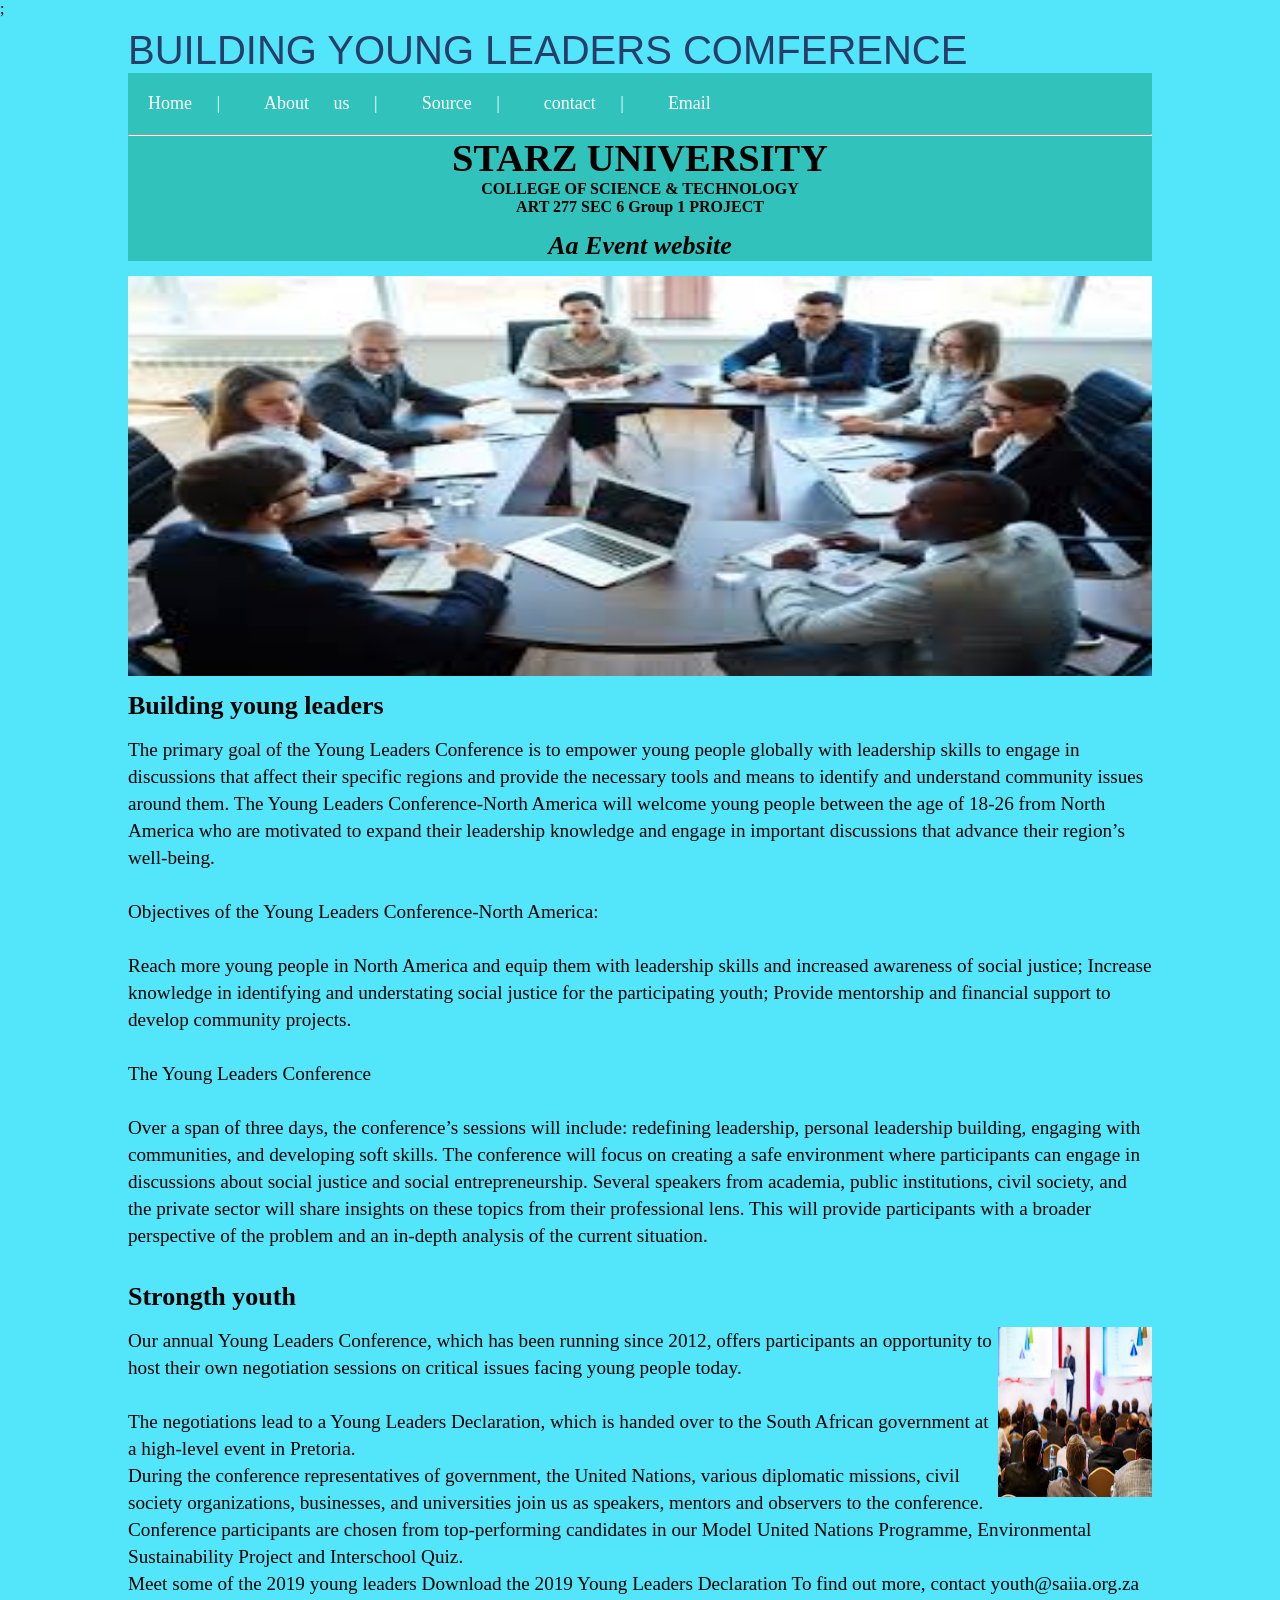
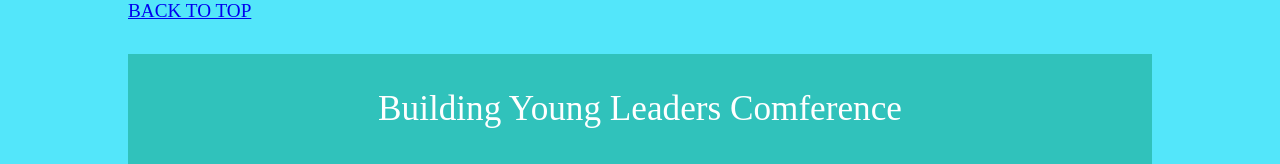
<file: Source.html>
;<!DOCTYPE html>
<html lang="en">
<head>
    <meta charset="UTF-8">
    <meta http-equiv="X-UA-Compatible" content="IE=edge">
    <meta name="viewport" content="width=device-width, initial-scale=1.0">
    <title>Group 1 project</title>
</head>
<style>
    body {
        background-color: rgb(83, 230, 250);
    }
</style>

    <link rel="stylesheet" href="style.css" />
    <div class="main">
    <div class="header">
        <h1>Building Young Leaders Comference</h1>
        <ul class="nav">
       <li><a href="index.html">Home |</a></li>
       <li><a href="about.html">About us |</a></li>
       <li><a href="Source.html">Source |</a></li>
       <li><a href="Contact.html">contact |</a></li>
       <li><a href="milto:payeadolphus97@gmail.com">Email</a></li>

       <hr> 
            
               <center><big><h1> STARZ UNIVERSITY</h1></big>
                <strong><p>COLLEGE OF SCIENCE & TECHNOLOGY </p>
                 <p>ART 277 SEC 6 Group 1 PROJECT</p></strong>
                  <big><i><h2></font> Aa Event website</h2></i></big></center>
        
        </ul>
        <img class="banner" src="images (62).jpeg" alt="airport">
    </div>
    <div class="content">
        <h2> Building young leaders </h2>

        <p>
            
            The primary goal of the Young Leaders Conference is to empower young people globally with leadership skills to engage in discussions that affect their specific regions and provide the necessary tools and means to identify and understand community issues around them.
            
            The Young Leaders Conference-North America will welcome young people between the age of 18-26 from North America who are motivated to expand their leadership knowledge and engage in important discussions that advance their region’s well-being.<br /><br />
            
            Objectives of the Young Leaders Conference-North America:<br /><br />
            
            Reach more young people in North America and equip them with leadership skills and increased awareness of social justice;
            Increase knowledge in identifying and understating social justice for the participating youth;
            Provide mentorship and financial support to develop community projects.<br /><br />
            
            The Young Leaders Conference<br /><br />
            Over a span of three days, the conference’s sessions will include: redefining leadership, personal leadership building, engaging with communities, and developing soft skills. The conference will focus on creating a safe environment where participants can engage in discussions about social justice and social entrepreneurship.
            
            Several speakers from academia, public institutions, civil society, and the private sector will share insights on these topics from their professional lens. This will provide participants with a broader perspective of the problem and an in-depth analysis of the current situation.
            
            
            </p>
        <br />
        <h2> Strongth youth </h2>
        <p>
            <img src="images (65).jpeg" alt="peaple" />
            Our annual Young Leaders Conference, which has been running since 2012, offers participants an opportunity to host their own negotiation sessions on critical issues facing young people today.<br /><br />
            The negotiations lead to a Young Leaders Declaration, which is handed over to the South African government at a high-level event in Pretoria.<br />
            
            During the conference representatives of government, the United Nations, various diplomatic missions, civil society organizations, businesses, and universities join us as speakers, mentors and observers to the conference.<br />
            
            Conference participants are chosen from top-performing candidates in our Model United Nations Programme, Environmental Sustainability Project and Interschool Quiz.<br />
            
            Meet some of the 2019 young leaders
            
            Download the 2019 Young Leaders Declaration
            
            To find out more, contact youth@saiia.org.za
<a href="Source.html">BACK TO TOP</a>
        </p>
    </div>
        
    <div class="footer">
        Building Young Leaders Comference
    </div>
    </div>
</body>
</html
</file>
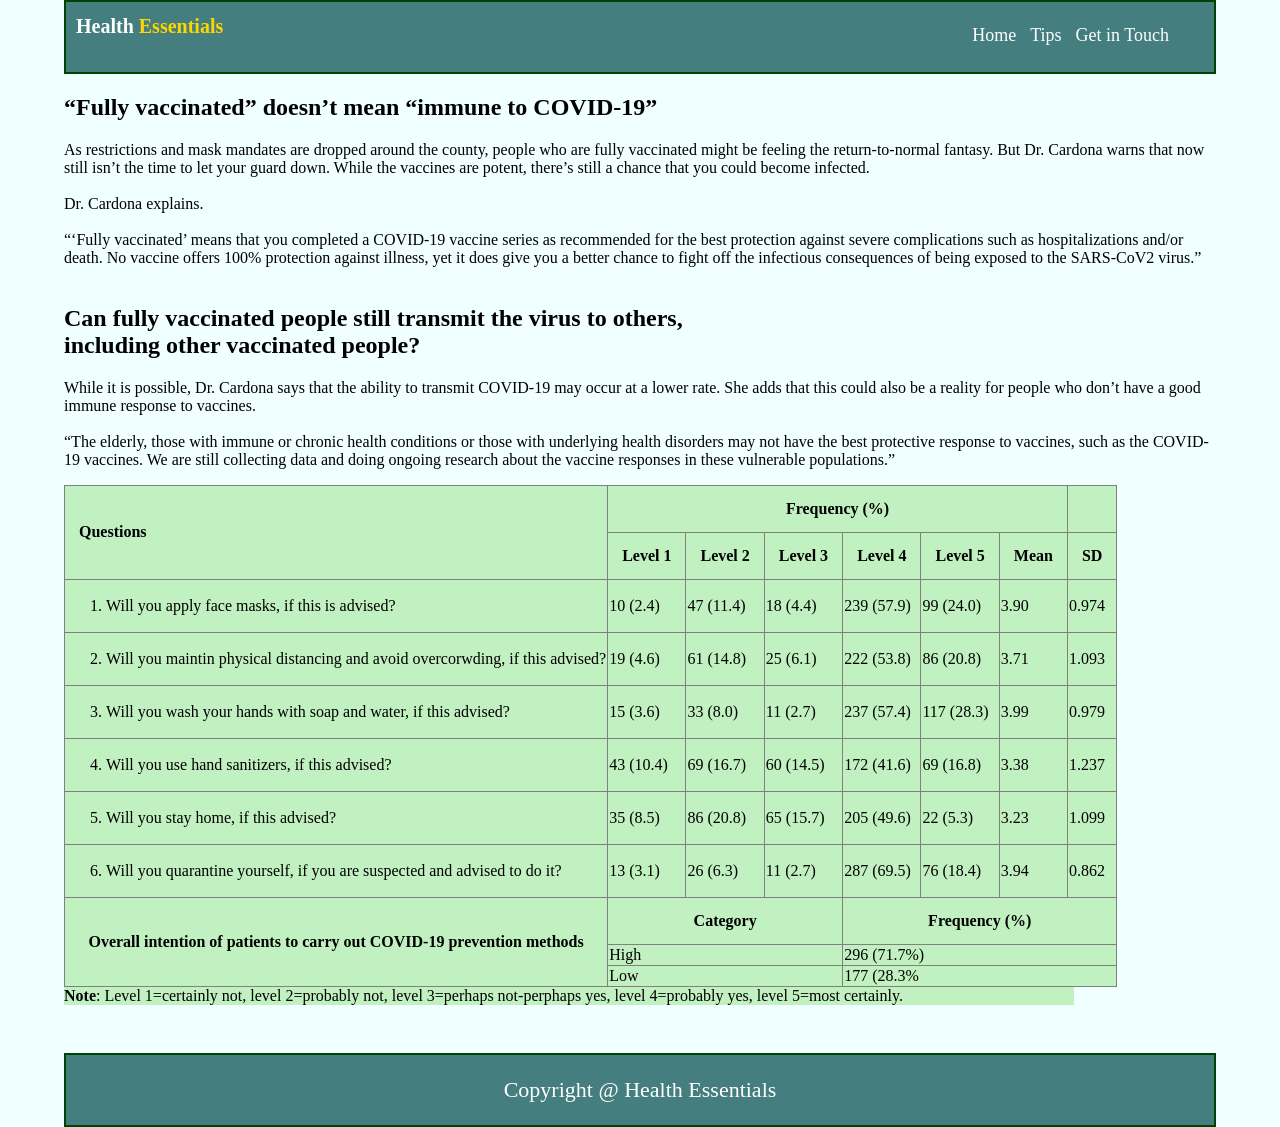
<file: tips.html>
<!DOCTYPE html>
<html lang="en">
<head>
    <meta charset="UTF-8">
    <meta http-equiv="X-UA-Compatible" content="IE=edge">
    <meta name="viewport" content="width=device-width, initial-scale=1.0">
    <meta name="Description" content="Art 277 | Home Project #6">
    <link rel="stylesheet" href="project.css">
    <title>ASSIGNMENT6.HTML</title>
</head>
<body>
    <!--Navbar-->
    <header>
        <div class="container">
             <div class="branding">
                <h1>Health <span class="hight-light">Essentials</span></h1>
                <ul>
                    <li><a href="ASSIGNMENT6.html">Home</a></li>
                    <li><a href="tips.html">Tips</a></li>
                    <li><a href="getintouch.html">Get in Touch
                    </a></li>
                </ul>
            </div>
     </div>
    </header>
     <!--Navbar End-->

    <!--Content-->
    <section>
        <div class="showcase">
            <div class="container">
                <h2>“Fully vaccinated” doesn’t mean “immune to COVID-19” </h2>
                <p>
                    As restrictions and mask mandates are dropped around the county, people who are fully vaccinated might be 
                    feeling the return-to-normal fantasy. But Dr. Cardona warns that now still isn’t the time to let your guard 
                    down. While the vaccines are potent, there’s still a chance that you could become infected. <br><br>
                    Dr. Cardona explains. <br><br>
                    “‘Fully vaccinated’ means that you completed a COVID-19 vaccine series as recommended for the best 
                    protection against severe complications such as hospitalizations and/or death. No vaccine offers 100% 
                    protection against illness, yet it does give you a better chance to fight off the infectious consequences of being 
                    exposed to the SARS-CoV2 virus.” <br><br>
                    <h2>Can fully vaccinated people still transmit the virus to others,<br />
                         
                        including other vaccinated people? </h2>
                        While it is possible, Dr. Cardona says that the ability to transmit COVID-19 may occur at a lower rate. She adds 
                    that this could also be a reality for people who don’t have a good immune response to vaccines. <br><br>
                    “The elderly, those with immune or chronic health conditions or those with underlying health disorders may 
                    not have the best protective response to vaccines, such as the COVID-19 vaccines. We are still collecting data 
                    and doing ongoing research about the vaccine responses in these vulnerable populations.”
                </p>
    <!--Content End-->

    <!--Table-->
                <div class="table-section">
                    <table border="1px solid">
                        <tr>
                            <th rowspan="2" style="text-align: left;">Questions</th>
                            <th colspan="6">Frequency (%)</th>
                        </tr>
                        <tr>
                            <th>Level 1</th>
                            <th>Level 2</th>
                            <th>Level 3</th>
                            <th>Level 4</th>
                            <th>Level 5</th>
                            <th>Mean</th>
                            <th>SD</th>
                        </tr>
                        <tr>
                            <td><ol>
                                <li>Will you apply face masks, if this is advised?</li>
                            </ol></td>
                            <td>10 (2.4)</td>
                            <td>47 (11.4)</td>
                            <td>18 (4.4)</td>
                            <td>239 (57.9)</td>
                            <td>99 (24.0)</td>
                            <td>3.90</td>
                            <td>0.974</td>
                        </tr>
                        <tr>
                            <td>
                                <ol start="2">
                                    <li>Will you maintin physical distancing and avoid overcorwding, if this advised?</li>
                                </ol>
                            </td>
                            <td>19 (4.6)</td>
                            <td>61 (14.8)</td>
                            <td>25 (6.1)</td>
                            <td>222 (53.8)</td>
                            <td>86 (20.8)</td>
                            <td>3.71</td>
                            <td>1.093</td>
                        </tr>
                        <tr>
                            <td>
                                <ol start="3">
                                    <li>Will you wash your hands with soap and water, if this advised?</li>
                                </ol>
                            </td>
                            <td>15 (3.6)</td>
                            <td>33 (8.0)</td>
                            <td>11 (2.7)</td>
                            <td>237 (57.4)</td>
                            <td>117 (28.3)</td>
                            <td>3.99</td>
                            <td>0.979</td>
                        </tr>
                        <tr>
                            <td>
                                <ol start="4">
                                    <li>Will you use hand sanitizers, if this advised?</li>
                                </ol>
                            </td>
                            <td>43 (10.4)</td>
                            <td>69 (16.7)</td>
                            <td>60 (14.5)</td>
                            <td>172 (41.6)</td>
                            <td>69 (16.8)</td>
                            <td>3.38</td>
                            <td>1.237</td>
                        </tr>
                        <tr>
                            <td>
                                <ol start="5">
                                    <li>Will you stay home, if this advised?</li>
                                </ol>
                            </td>
                            <td>35 (8.5)</td>
                            <td>86 (20.8)</td>
                            <td>65 (15.7)</td>
                            <td>205 (49.6)</td>
                            <td>22 (5.3)</td>
                            <td>3.23</td>
                            <td>1.099</td>
                        </tr>
                        <tr>
                            <td>
                                <ol start="6">
                                    <li>Will you quarantine yourself, if you are suspected and advised to do it?</li>
                                </ol>
                            </td>
                            <td>13 (3.1)</td>
                            <td>26 (6.3)</td>
                            <td>11 (2.7)</td>
                            <td>287 (69.5)</td>
                            <td>76 (18.4)</td>
                            <td>3.94</td>
                            <td>0.862</td>
                        </tr>
                        <tr>
                            <th rowspan="3">Overall intention of patients to carry out COVID-19 prevention methods</th>
                            <th colspan="3">Category</th>
                            <th colspan="4">Frequency (%)</th>
                        </tr>
                        <tr>
                            <td colspan="3">High</td>
                            <td colspan="4"> 296 (71.7%)</td>
                        </tr>
                        <tr>
                            <td colspan="3">Low</td>
                            <td colspan="4">177 (28.3%</td>
                        </tr>
                        
                    </table>
     <!--Table End-->

     <!--Paragrah-->
                    <p><strong>Note</strong>: Level 1=certainly not, level 2=probably not,
                        level 3=perhaps not-perphaps yes, level 4=probably yes, level 5=most certainly.
                    </p>
    <!--Paragraph End-->
            </div>
            </div>
        </div>
    </section>
    <footer>
        <div class="container">
            <div class="footer-section">
                <p>Copyright @ Health Essentials</p>
            </div>
        </div>
    </footer>
</body>
</html>
</file>
<file: style.css>
/*  Basic style */
* {
    margin: 0;
    padding: 0;
}
body {
     background-image: none;
}

.main {
    width: 80%;
    margin: auto;
}

/* Header style */

.header {
    width: 100%;
    height: auto;
    
}

.header > h1 {
    margin-top: 10px;
    font-size: 40px;
    font-family: Arial, Helvetica, sans-serif;
    text-transform: uppercase;
    font-weight: 400;
    color:rgb(40,62,104);
}

.nav {
    background-color: rgb(48, 194, 187);
    width: 100%;
    height: auto;
}

ul {
    list-style-type: none;
}



 ul > li {
    display: inline-block;
    word-spacing: 20px;
    font-size: 18px;
    padding: 20px;
}

li > a {
    text-decoration: none;
    color: #fff;

}

/* Banner Image */
.banner {
    width: 100%;
    height: 400px;
}

/* content style */
h2 {
    font-size: 26px;
    margin: 15px 0;
    
}

.content > p {
    font-size: 1.2em;
    line-height: 27px;
    
}

.content > p > img {
    width: 15%;
    height: 170px;
    float: right;
}

.content > p2 > img {
    width: 15%;
    height: 170px;
    float: right;
   
}
    
/* Footer style */

.footer {
    background-color: rgb(48, 194, 187);
    margin-top: 30px;
    padding: 35px;
    font-size: 2.2em;
    color: #fff;
    text-align: center;
}

/* page Title */
.pageTitle {
    background-color: rgb(9,23,49);
    height: 200px;
    padding: 25px;
    color: #fff;
    text-align: center;
}
</file>
<file: project.css>
body{
    background-color: azure;
    padding: 0;
    margin: 0;
    font-family: Calibri Light;
}

/* Utility */
.container{
    width: 90%;
    margin: auto;
    padding: 0;
    overflow: hidden;
}

/* branding */
.branding{
    background-color: rgb(68, 126, 126);
    border: rgb(3, 65, 3) 2px solid;
    min-height: 70px;
}

.branding h1{
    color: white;
    font-size: 20px;
    padding-left: 10px;
    float: left;
}

.hight-light{
    color: gold;
}

.branding ul{
    float: right;
    padding-right: 40px;
    margin-top: 23px;
}
.branding ul li{
    list-style-type: none;
    display: inline;
}
.branding ul li a{
    text-decoration: none;
    padding: 5px;
    font-size: 18px;
    color: white;
    transition: 0.4s ease-in-out;
    cursor: pointer;
}
.branding ul li a:hover{
    border-bottom: 1px solid lightskyblue;
}


/* content */
.content h2{
    color: black;
    font-size: 40px;
    font-family: Georgia, 'Times New Roman', Times, serif;
}
.content h3{
    color: gray;
    font-size: 20px;
}
.content p{
    color: gray;
    font-size: 18px;
}
.content img{
    width: 100%;
    height: 500px;
}

/* footer */
.footer-section{
    background-color: rgb(68, 126, 126);
    min-height: 70px;
    border: rgb(3, 65, 3) 2px solid;
    text-align: center;
    color: white;
    margin-top: 23px;
    font-size: 22px;
}

/* tips */

/* table */
.table-section table{
    border-collapse: collapse;
}
.table-section table th, tr{
    padding: 14px;
}
.table-section p{
    margin: 0;
    margin-bottom: 25px;
}
.table-section table{
    background-color: rgb(193, 240, 193); 
}
.table-section p{
    background-color: rgb(193, 240, 193);  
    width: 1010px;   
}

/* get in touch */
.main{
    width: 700px;
    height: 615px;
    margin: auto;
    background-color: rgb(146, 201, 146);
    margin-top: 40px;
    margin-bottom: 40px;
    
}
.form-control input{
    width: 600px;
    padding: 10px;
    border-radius: 10px;
    border-color: white;
    
}
.form-control label{
    font-size: 18px;
    font-weight: bold;
    padding: 10px;
}
.form-control .btn{
    width: 630px;
    background-color: darkolivegreen;
    color: white;
    border: none;
}
.form-control input:focus{
    outline: none;
}
.form-control input[type='message']{
    padding: 15px;
    width: 595px;
}
.form-control h1{
    color: black;
    font-size: 30px;
    font-weight: bolder;
    
}
.form-control h2{
    color: black;
    font-weight: bolder;
   
}
</file>
